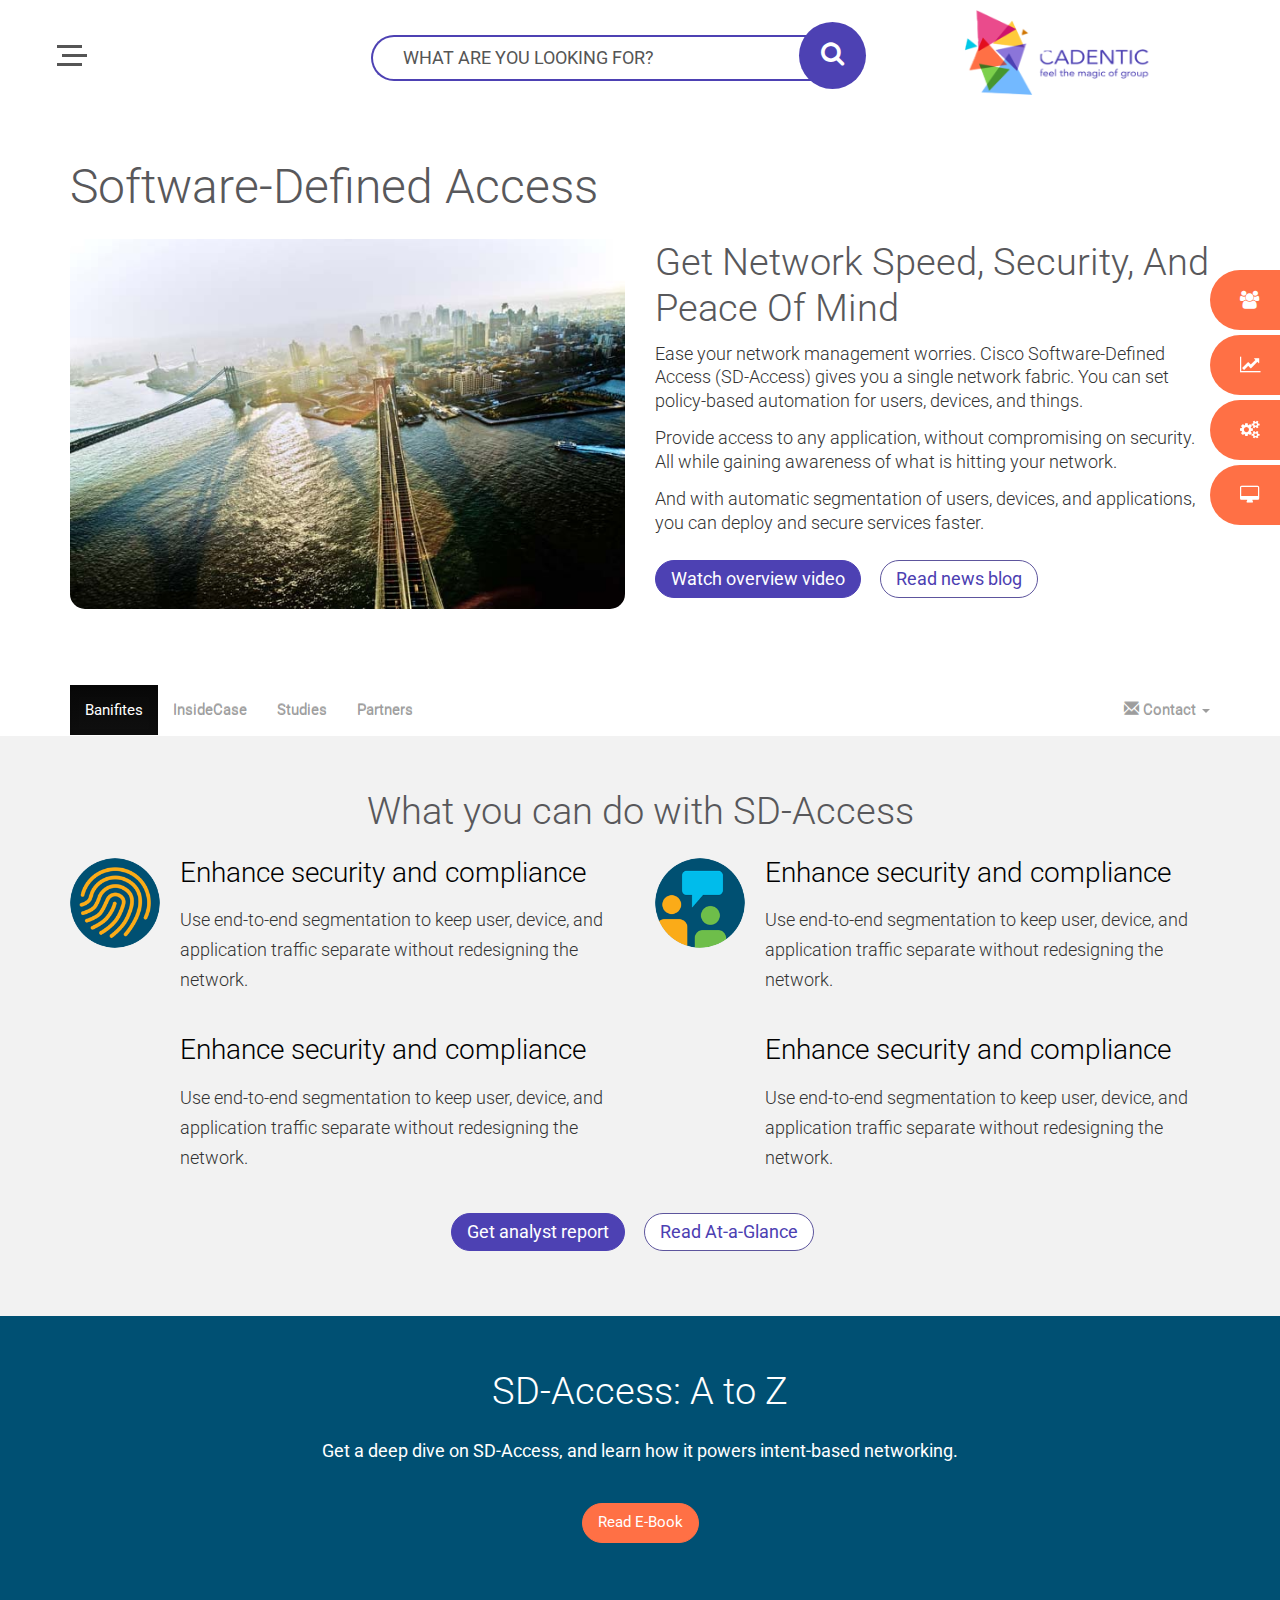
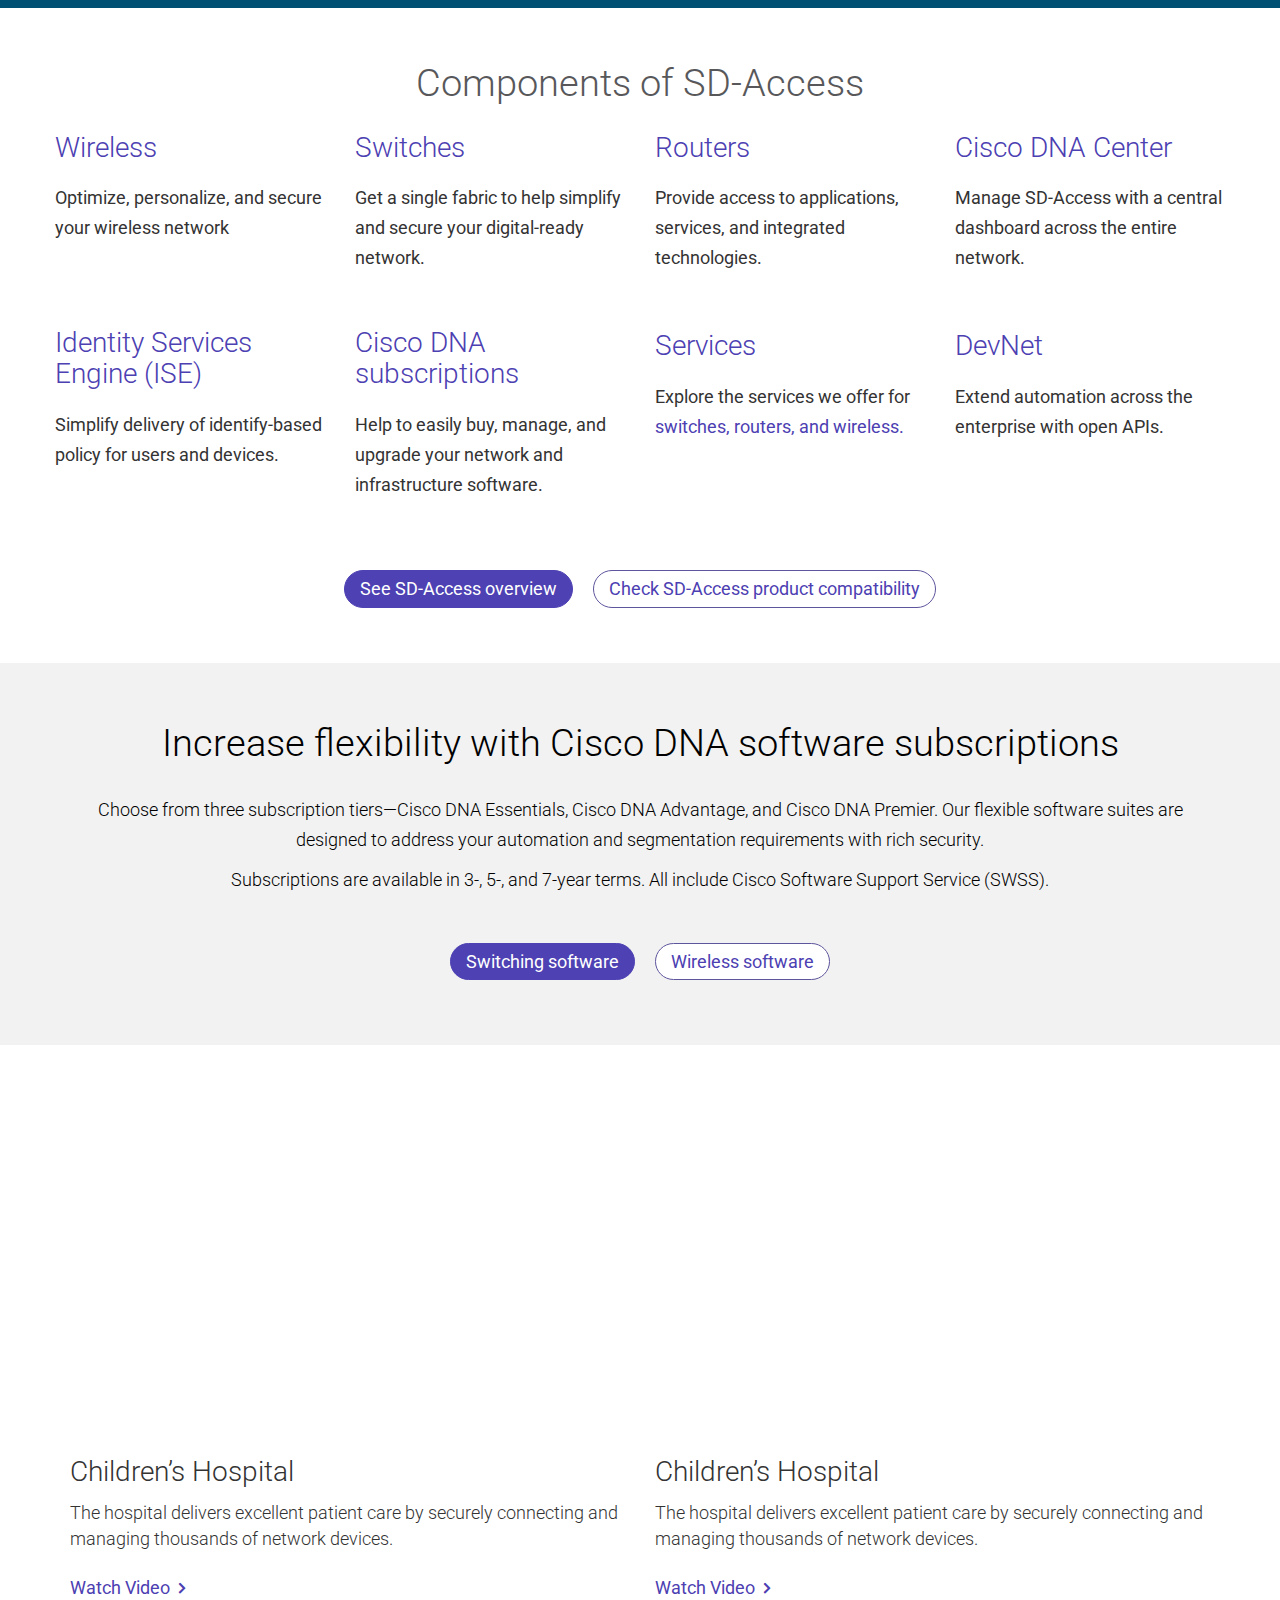
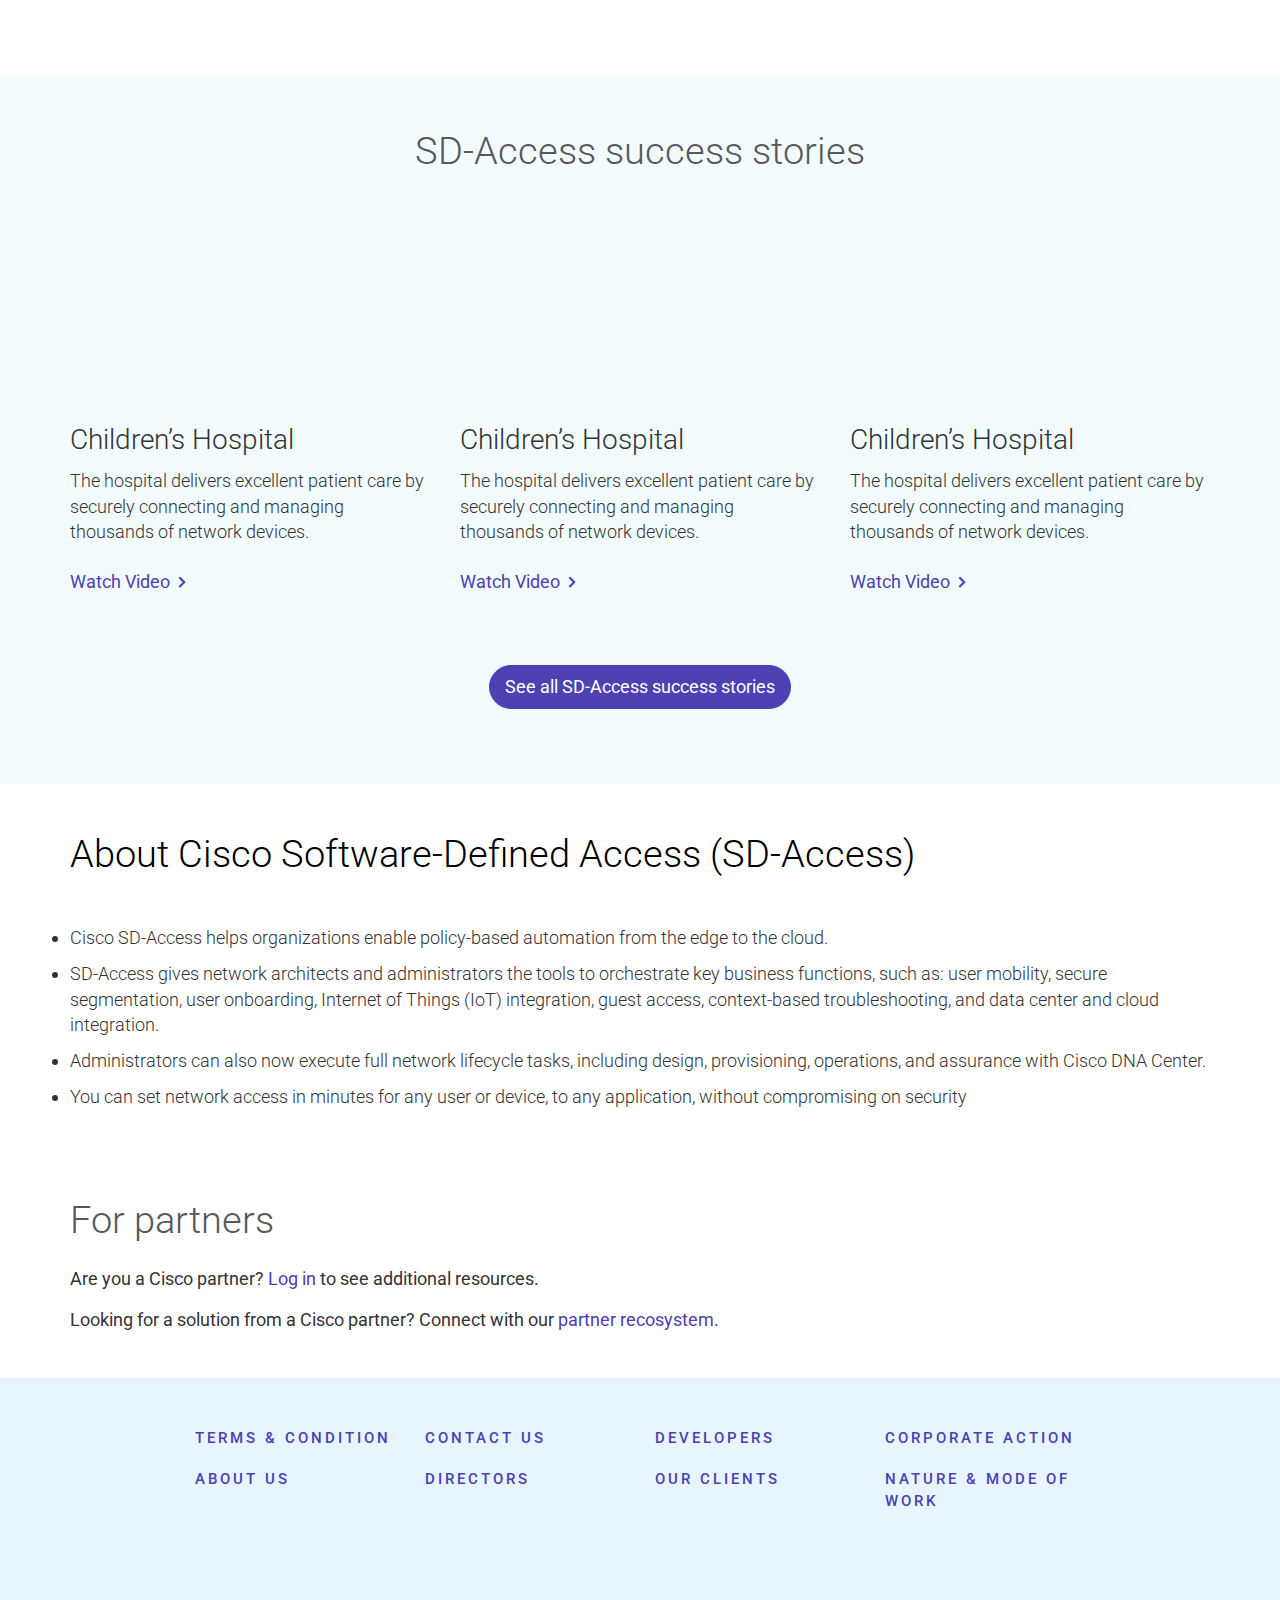
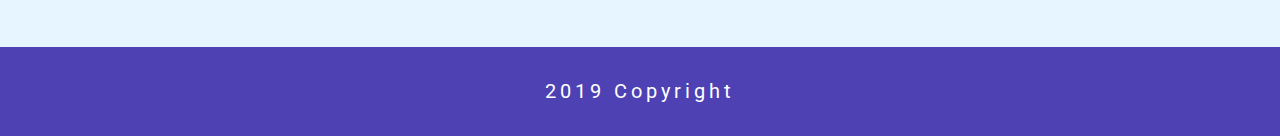
<file: index.html>
<!DOCTYPE HTML>
<html lang="en-US">

<head>

	<meta name="viewport" content="width=device-width, initial-scale=1, shrink-to-fit=no">
	<meta name="author" content="Yusufsohan">
	<meta name="description" content="">
	<meta name="keywords" content="">
	<meta charset="UTF-8">

	<title>Welcome to Cadentic</title>

	<link
		href="https://fonts.googleapis.com/css?family=Comfortaa:300,400,700|Josefin+Sans:100i,300,400,700|Raleway:100,200,300,400,500,600,700,800,900"
		rel="stylesheet">
	<link href="https://fonts.googleapis.com/css?family=Poppins:100,200,400,300,500,600,700" rel="stylesheet">
	<link href="https://fonts.googleapis.com/css?family=Roboto:300,400,500,600,700,900" rel="stylesheet">
	<link rel="stylesheet" type="text/css" href="css/animate.css" media="all" />
	<link rel="stylesheet" type="text/css" href="css/owl.theme.default.min.css" media="all" />
	<link rel="stylesheet" type="text/css" href="css/owl.carousel.min.css" media="all" />
	<link rel="stylesheet" type="text/css" href="css/bootstrap.min.css" media="all" />
	<link rel="stylesheet" type="text/css" href="css/bootstrap-theme.min.css" media="all" />
	<link href="css/jquery-multitabs.css" rel="stylesheet" type="text/css">
	<link rel="stylesheet" type="text/css" href="css/modal-video.min.css">
	<link rel="stylesheet" type="text/css" href="css/font-awesome.min.css" media="all" />
	<link rel="stylesheet" type="text/css" href="style.css" media="all" />
	<link rel="stylesheet" type="text/css" href="css/main.css" media="all" />
	<link rel="stylesheet" type="text/css" href="responsive.css" media="all" />

</head>

<body>

	<section id="topextsec">

		<div class="leftext col-lg-4 col-md-4 col-sm-4">
			<div class="imgext1">
				<img src="images/img1.png" alt="" />
			</div>
			<div class="imgextt2">
				<img src="images/img2.png" alt="" />
			</div>

		</div>

		<div class="rightext col-lg-7 col-md-7 col-sm-7">
			<h2>Would you like to change the default language?</h2>
			<a href="">Select Now</a>
			<a href="">No Thanks</a>

		</div>
		<div class="rightico col-lg-1 col-md-1 col-sm-1">
			<i class="clo fa fa-close"></i>
		</div>

		<hr />

		<nav class="extnav">

			<ul>
				<li><a href="#topsolu">Top Solution</a></li>
				<li class="bdr"><a href="">Partners Info</a></li>
				<li class="bdr"><a href="">Whats New</a></li>
				<li class="bdr"><a href="">Happy Clients</a></li>
				<li class="bdr"><a href="">Other Division</a></li>

			</ul>

		</nav>

	</section>

	<section id="vertmenu-sec">
		<div class="vert-menu col-lg-2 col-md-2 col-sm-2 col-xs-2">
			<div class="humberger">
				<div class=" barss">
					<div class="barss1">
						<hr />
					</div>
					<div class="barss2">
						<hr />
					</div>
					<div class="barss3">
						<hr />
					</div>

				</div>

				<div class="tab3">
					<div data-child="false" class="tab__header left-side">
						<div class="tab__header-1 tab__header--active">Dtabase Administration</div>
						<div class="tab__header-2">Cloude</div>
						<div class="tab__header-3">Migration</div>
						<div class="tab__header-5">Directors info</div>
						<div class="tab__header-5">Nature & Mode Of Work</div>
						<div class="tab__header-6">Hardwar and Networking Component</div>
						<div class="tab__header-7">Staffing</div>
						<div class="tab__header-8">Corporate Training on Oracle</div>
						<div class="tab__header-9">Corporate Training on Redhat</div>
					</div>

					<div class="tab__content">

						<div class="tab__content-1 tab__content--active">
							<div class="tab">
								<div data-child="true" class="tab__header middle-side">
									<div class="tab__header-1 tab__header--active">E-Business suit</div>
									<div class="tab__header-2">Single Sign in</div>
									<div class="tab__header-3">Golden Gate</div>
									<div class="tab__header-4">Open Source</div>
								</div>

								<div class="tab__content right-side">
									<div class="tab__content-1 tab__content--active">Sub Tab Content 1</div>
									<div class="tab__content-2">Sub Tab Content 2</div>
									<div class="tab__content-3">Sub Tab Content 3</div>
									<div class="tab__content-4">Sub Tab Content 4</div>
								</div>
							</div>
						</div>

						<div class="tab__content-2">
							<div class="tab">
								<div data-child="true" class="tab__header middle-side">
									<div class="tab__header-1 tab__header--active">Sub Tab 2 1</div>
									<div class="tab__header-2">Sub Tab 2 2</div>
									<div class="tab__header-3">Sub Tab 2 3</div>
									<div class="tab__header-4">Sub Tab 2 4</div>
								</div>

								<div class="tab__content right-side">
									<div class="tab__content-1 tab__content--active">Sub Tab Content 2 1</div>
									<div class="tab__content-2">Sub Tab Content 2 2</div>
									<div class="tab__content-3">Sub Tab Content 2 3</div>
									<div class="tab__content-4">Sub Tab Content 2 4</div>
								</div>
							</div>

						</div>

						<div class="tab__content-3">
							<div class="tab">
								<div data-child="true" class="tab__header middle-side">
									<div class="tab__header-1 tab__header--active">Sub Tab 3 1</div>
									<div class="tab__header-2">Sub Tab 3 2</div>
									<div class="tab__header-3">Sub Tab 3 3</div>
								</div>
								<div class="tab__content right-side">
									<div class="tab__content-1 tab__content--active">Sub Tab Content 3 1</div>
									<div class="tab__content-2">Sub Tab Content 3 2</div>
									<div class="tab__content-3">Sub Tab Content 3 3</div>
								</div>
							</div>
						</div>

						<div class="tab__content-4">
							<div class="tab">
								<div data-child="true" class="tab__header middle-side">
									<div class="tab__header-1 tab__header--active">Sub Tab 4 1</div>
									<div class="tab__header-2">Sub Tab 4 2</div>
									<div class="tab__header-3">Sub Tab 4 3</div>
								</div>
								<div class="tab__content right-side">
									<div class="tab__content-1 tab__content--active">Sub Tab Content 4 1</div>
									<div class="tab__content-2">Sub Tab Content 4 2</div>
									<div class="tab__content-3">Sub Tab Content 4 3</div>
								</div>
							</div>
						</div>

					</div>

				</div>

			</div>

		</div>

		<div class="vert-search col-lg-7 col-md-7 col-sm-7 col-xs-7">

			<div class="search-animated">
				<form action="">
					<input type="text" class="input" placeholder="What are you looking for?">
					<div class="sub-ico">
						<input type="submit" value="" class="close-btn">
						<i class="fa fa-search"></i>

					</div>
				</form>
			</div>

		</div>
		<div class="vert-logo col-lg-3 col-md-3 col-sm-3 col-xs-3">
			<div class="logo-div">
				<a href=""><img src="images/logo.png" alt="" /></a>
			</div>
		</div>

	</section>

	<!-- sidebar -->
	<div class="sidebar-menu">
		<ul>
			<li><a href="#"><i class="fa fa-users"></i> Service</a></li>
			<li><a href="#"><i class="fa fa-line-chart" aria-hidden="true"></i> ROI Calculator</a></li>
			<li><a href="#"><i class="fa fa-cogs" aria-hidden="true"></i> Upgrade Guide</a></li>
			<li><a href="#"><i class="fa fa-desktop"></i> Software Demo</a></li>
		</ul>
	</div>

	<!-- hero area -->
	<section class="soft-define-area home" id="home">
		<div class="container">
			<div class="row">
				<div class="col-lg-12">
					<div class="section-title">
						<h2>Software-Defined Access</h2>
					</div>
				</div>
			</div>
			<div class="row">
				<div class="col-md-6">
					<div class="soft-define-img wow fadeIn">
						<img src="images/soft-define/soft-dif-1.jpg" alt="Softwar Define Access">
					</div>
				</div>
				<div class="col-md-6">
					<div class="soft-define-content">
						<h3>Get network speed, security, and peace of mind</h3>
						<p>Ease your network management worries. Cisco Software-Defined Access (SD-Access) gives you a
							single network fabric. You can set policy-based automation for
							users, devices, and things.</p>
						<p>Provide access to any application, without compromising on security. All while gaining
							awareness of what is hitting your network.</p>
						<p>And with automatic segmentation of users, devices, and applications, you can deploy and
							secure services faster.</p>
					</div>
					<div class="soft-define-btn">
						<a class="default-btn videoplay" data-video-url="images/video.mp4">Watch overview video</a>
						<a href="#" class="second-btn">Read news blog</a>
					</div>
				</div>
			</div>
		</div>
	</section>

	<!-- nav -->
	<nav class="navbar navbar-inverse" id="navbar" style="background:#fff;  border-color:#fff;">
		<div class="container">
			<ul class="nav main-nav navbar-nav">
				<li class="active"><a href="#pg1">Banifites</a></li>
				<li><a href="#pg2">InsideCase</a></li>
				<li><a href="#pg3">Studies</a></li>
				<li><a href="#pg4">Partners</a></li>
			</ul>
			<ul class="nav navbar-nav navbar-right">
				<li class="dropdown">
					<a class="dropdown-toggle" data-toggle="dropdown" href="#"><span
							class="glyphicon glyphicon-envelope"></span> Contact
						<span class="caret"></span></a>
					<ul class="dropdown-menu">
						<li><a href="#">Call Now</a></li>
						<li><a href="#">Page 1-2</a></li>
						<li><a href="#">Page 1-3</a></li>
					</ul>
				</li>
			</ul>
		</div>
	</nav>

	<!-- pg1 -->
	<div class="hg " id="pg1">
		<div class="container">
			<!-- section title -->
			<div class="sd-access section-title">
				<h2>What you can do with SD-Access</h2>
			</div>
			<div class="row">
				<!-- single sd-access start-->
				<div class="col-sm-6">
					<div class="single-sd-access">
						<div class="sd-access-img wow fadeIn">
							<img src="images/sd-access/sd-access-1.png" alt="sd-access">
						</div>
						<div class="sd-access-content">
							<h2>Enhance security and compliance</h2>
							<p>
								Use end-to-end segmentation to keep user, device, and application traffic separate
								without redesigning
								the network.
							</p>
						</div>
					</div>
				</div>
				<!-- single sd-access end -->
				<!-- single sd-access start-->
				<div class="col-sm-6">
					<div class="single-sd-access">
						<div class="sd-access-img wow fadeIn">
							<img src="images/sd-access/sd-access-2.png" alt="sd-access">
						</div>
						<div class="sd-access-content">
							<h2>Enhance security and compliance</h2>
							<p>
								Use end-to-end segmentation to keep user, device, and application traffic separate
								without redesigning
								the network.
							</p>
						</div>
					</div>
				</div>
				<!-- single sd-access end -->
				<!-- single sd-access start-->
				<div class="col-sm-6">
					<div class="single-sd-access">
						<div class="sd-access-img wow fadeIn">
							<img src="images/sd-access/sd-access-3.png" alt="sd-access">
						</div>
						<div class="sd-access-content">
							<h2>Enhance security and compliance</h2>
							<p>
								Use end-to-end segmentation to keep user, device, and application traffic separate
								without redesigning
								the network.
							</p>
						</div>
					</div>
				</div>
				<!-- single sd-access end -->
				<!-- single sd-access start-->
				<div class="col-sm-6">
					<div class="single-sd-access">
						<div class="sd-access-img wow fadeIn">
							<img src="images/sd-access/sd-access-4.png" alt="sd-access">
						</div>
						<div class="sd-access-content">
							<h2>Enhance security and compliance</h2>
							<p>
								Use end-to-end segmentation to keep user, device, and application traffic separate
								without redesigning
								the network.
							</p>
						</div>
					</div>
				</div>
				<!-- single sd-access end -->
			</div>
			<div class="row">
				<div class="pg1-btn text-center">
					<a href="#" class="default-btn">Get analyst report</a>
					<a href="#" class="second-btn">Read At-a-Glance</a>
				</div>
			</div>
		</div>

	</div>

	<!-- call to action area -->
	<section class="cta-area">
		<div class="container">
			<div class="row">
				<div class="col-lg-12">
					<div class="section-title text-white">
						<h2>SD-Access: A to Z</h2>
					</div>
					<div class="cta-content text-center">
						<p>Get a deep dive on SD-Access, and learn how it powers intent-based networking.</p>
						<a href="#" class="read-btn">Read E-Book</a>
					</div>
				</div>
			</div>
		</div>
	</section>

	<!-- csd-access-area -->
	<div class="csd-access-area " id="pg2">

		<div class="container">
			<div class="row">
				<!-- seciton title -->
				<div class="section-title">
					<h2>Components of SD-Access</h2>
				</div>
				<div class="row">
					<!-- csd-access-content -->
					<div class="col-lg-3 col-sm-6">
						<div class="csd-access-content">
							<h2><a href="#">Wireless</a></h2>
							<p>Optimize, personalize, and secure your wireless network</p>
						</div>
					</div>
					<!-- csd-access-content end-->
					<!-- csd-access-content -->
					<div class="col-lg-3 col-sm-6">
						<div class="csd-access-content">
							<h2><a href="#">Switches</a></h2>
							<p>Get a single fabric to help simplify and secure your digital-ready network.</p>
						</div>
					</div>
					<!-- csd-access-content end-->
					<!-- csd-access-content -->
					<div class="col-lg-3 col-sm-6">
						<div class="csd-access-content">
							<h2><a href="#">Routers</a></h2>
							<p>Provide access to applications, services, and integrated technologies.</p>
						</div>
					</div>
					<!-- csd-access-content end-->
					<!-- csd-access-content -->
					<div class="col-lg-3 col-sm-6">
						<div class="csd-access-content">
							<h2><a href="#">Cisco DNA Center</a></h2>
							<p>Manage SD-Access with a central dashboard across the entire network.</p>
						</div>
					</div>
					<!-- csd-access-content end-->
					<!-- csd-access-content -->
					<div class="col-lg-3 col-sm-6">
						<div class="csd-access-content">
							<h2><a href="#">Identity Services Engine (ISE)</a></h2>
							<p>Simplify delivery of identify-based policy for users and devices​.</p>
						</div>
					</div>
					<!-- csd-access-content end-->
					<!-- csd-access-content -->
					<div class="col-lg-3 col-sm-6">
						<div class="csd-access-content">
							<h2><a href="#">Cisco DNA subscriptions</a></h2>
							<p>Help to easily buy, manage, and upgrade your network and infrastructure software.</p>
						</div>
					</div>
					<!-- csd-access-content end-->
					<!-- csd-access-content -->
					<div class="col-lg-3 col-sm-6">
						<div class="csd-access-content">
							<h2><a href="#">Services</a></h2>
							<p>Explore the services we offer for <a href="#">switches, routers, and wireless.</a></p>
						</div>
					</div>
					<!-- csd-access-content end-->
					<!-- csd-access-content -->
					<div class="col-lg-3 col-sm-6">
						<div class="csd-access-content">
							<h2><a href="#">DevNet</a></h2>
							<p>Extend automation across the enterprise with open APIs​.</p>
						</div>
					</div>
					<!-- csd-access-content end-->
				</div>
				<!-- csd-access-btn-area -->
				<div class="csd-access-btn">
					<ul>
						<li><a href="#" class="default-btn">See SD-Access overview</a></li>
						<li><a href="#" class="second-btn">Check SD-Access product compatibility</a></li>
					</ul>
				</div>
			</div>
		</div> <!-- container -->

		<!-- csd-flexibility -->
		<div class="csd-flexibility">
			<div class="container">
				<div class="csd-flexibility-title">
					<h2>Increase flexibility with Cisco DNA software subscriptions</h2>
				</div>
				<div class="csd-flexibility-content">
					<p>Choose from three subscription tiers—Cisco DNA Essentials, Cisco DNA Advantage, and Cisco DNA
						Premier. Our
						flexible software suites are designed to address your automation and segmentation requirements
						with rich
						security.</p>
					<p>Subscriptions are available in 3-, 5-, and 7-year terms. All include Cisco Software Support
						Service (SWSS).
					</p>
				</div>
				<!-- csd-access-btn-area -->
				<div class="csd-flexibility-btn">
					<ul>
						<li><a href="#" class="default-btn">Switching software</a></li>
						<li><a href="#" class="second-btn">Wireless software</a></li>
					</ul>
				</div>
			</div>
		</div>
	</div>

	<!-- getstart area -->
	<section class="get-start-area">
		<div class="container">
			<div class="row">
				<div class="col-sm-6">
					<div class="single-start">
						<div class="start-img wow fadeIn">
							<img src="images/get-start/start-img-1.jpg" alt="">
						</div>
						<div class="success-content">
							<h3>Children’s Hospital</h3>
							<p>The hospital delivers excellent patient care by securely connecting and managing
								thousands of network devices.</p>
							<a href="#" class="success-link">Watch Video <i class="fa fa-angle-right"></i></a>
						</div>
					</div>
				</div>
				<div class="col-sm-6">
					<div class="single-start">
						<div class="start-img wow fadeIn">
							<img src="images/get-start/start-img-2.jpg" alt="">
						</div>
						<div class="success-content">
							<h3>Children’s Hospital</h3>
							<p>The hospital delivers excellent patient care by securely connecting and managing
								thousands of network devices.</p>
							<a href="#" class="success-link">Watch Video <i class="fa fa-angle-right"></i></a>
						</div>
					</div>
				</div>
			</div>
		</div>
	</section>

	<!-- success area -->
	<section class="success-area" id="pg3">
		<div class="container">
			<div class="section-title">
				<h2>SD-Access success stories</h2>
			</div>
			<div class="row">
				<div class="col-sm-4">
					<div class="single-success">
						<div class="success-img wow fadeIn">
							<img src="images/success/success-img-1.jpg" alt="">
						</div>
						<div class="success-content">
							<h3>Children’s Hospital</h3>
							<p>The hospital delivers excellent patient care by securely connecting and managing
								thousands of network devices.</p>
							<a href="#" class="success-link">Watch Video <i class="fa fa-angle-right"></i></a>
						</div>
					</div>
				</div>
				<div class="col-sm-4">
					<div class="single-success">
						<div class="success-img wow fadeIn">
							<img src="images/success/success-img-2.jpg" alt="">
						</div>
						<div class="success-content">
							<h3>Children’s Hospital</h3>
							<p>The hospital delivers excellent patient care by securely connecting and managing
								thousands of network devices.</p>
							<a href="#" class="success-link">Watch Video <i class="fa fa-angle-right"></i></a>
						</div>
					</div>
				</div>
				<div class="col-sm-4">
					<div class="single-success">
						<div class="success-img wow fadeIn">
							<img src="images/success/success-img-3.jpg" alt="">
						</div>
						<div class="success-content">
							<h3>Children’s Hospital</h3>
							<p>The hospital delivers excellent patient care by securely connecting and managing
								thousands of network devices.</p>
							<a href="#" class="success-link">Watch Video <i class="fa fa-angle-right"></i></a>
						</div>
					</div>
				</div>
			</div>
			<div class="row">
				<div class="col-md-12 text-center">
					<div class="see-all-btn">
						<a href="#">See all SD-Access success stories</a>
					</div>
				</div>
			</div>
		</div>
	</section>

	<!-- cadentic about -->
	<div class="cadentic-about-area">
		<div class="container">
			<!-- about title -->
			<div class="cadentic-about-title">
				<h2>About Cisco Software-Defined Access​ (SD-Access)</h2>
			</div>
			<!-- cadentic about content -->
			<div class="cadentic-about-content">
				<ul>
					<li>Cisco SD-Access helps organizations enable policy-based automation from the edge to the cloud.
					</li>
					<li>SD-Access gives network architects and administrators the tools to orchestrate key business
						functions,
						such as: user mobility, secure segmentation, user onboarding, Internet of Things (IoT)
						integration, guest
						access, context-based troubleshooting, and data center and cloud integration.</li>
					<li>Administrators can also now execute full network lifecycle tasks, including design,
						provisioning,
						operations, and assurance with Cisco DNA Center.</li>
					<li>You can set network access in minutes for any user or device, to any application, without
						compromising on
						security</li>
				</ul>
			</div>
		</div>
	</div>

	<div class="partnar-area" id="pg4">
		<div class="container">
			<div class="row">
				<div class="col-md-12">
					<div class="section-title">
						<h2 class="text-left">For partners</h2>
					</div>
					<div class="partnar-content">
						<p>Are you a Cisco partner? <a href="#">Log in</a> to see additional resources.</p>
						<p>Looking for a solution from a Cisco partner? Connect with our <a href="#">partner recosystem.</a></p>
					</div>
				</div>
			</div>
		</div>
	</div>


	<!-- footer -->
	<footer class="secfooter" style="background:#E6F5FF;">
		<div class="secpage">
			<div class="col-lg-3 col-md-3 col-sm-6 col-xs-12">
				<a href="">TERMS & CONDITION</a>
				<a href="">ABOUT US</a>

			</div>
			<div class="col-lg-3 col-md-3 col-sm-6 col-xs-12">
				<a href="">CONTACT US</a>
				<a href="">DIRECTORS</a>
			</div>
			<div class="col-lg-3 col-md-3 col-sm-6 col-xs-12">
				<a href="">DEVELOPERS</a>
				<a href="">OUR CLIENTS</a>
			</div>
			<div class="col-lg-3 col-md-3 col-sm-6 col-xs-12">
				<a href="">CORPORATE ACTION</a>
				<a href="">NATURE & MODE OF WORK</a>
			</div>
		</div>
		<div class="divide40"></div>
		<div class="socialico">

			<a class="wow rollIn" data-wow-duration="2.5s" data-wow-delay=".2s" href="" style="background:#26a6d1;"><i
					class="fa fa-twitter"></i></a>
			<a class="wow rollIn" data-wow-duration="2s" data-wow-delay=".2s" href="" style="background:#3b5998;"><i
					class="fa fa-facebook"></i></a>
			<a class="wow rollIn" data-wow-duration="1.5s" data-wow-delay=".2s" href="" style="background:#007ab9;"><i
					class="fa fa-linkedin"></i></a>
			<a class="wow rollIn" href="" style="background:#b81a7e;"><i class="fa fa-instagram"></i></a>

		</div>
	</footer>

	<!-- copyright -->
	<div class="copyright">
		<p>2019 Copyright</p>
	</div>

	<script type="text/javascript" src="js/jquery-1.11.3.min.js"></script>
	<script type="text/javascript" src="js/jquery-multitabs.js"></script>
	<script type="text/javascript" src="js/bootstrap.min.js"></script>
	<script type="text/javascript" src="js/wow.min.js"></script>
	<script type="text/javascript" src="js/owl.carousel.min.js"></script>
	<script src="js/modal-video.min.js"></script>
	<script>
		$('.tab3').multitabs();
	</script>

	<script type="text/javascript">
		(function ($) {
			$(document).ready(function () {

				$('.banner_slide').owlCarousel({

					items: 1,
					loop: true,
					dots: false,
					autoplay: true,
					autoplayHoverPause: true,
					autoplaySpeed: 1000,

				});

				$('.nxttsss').click(function () {
					$('.banner_slide').trigger('next.owl.carousel');
				});

				$('.prvtsss').click(function () {
					$('.banner_slide').trigger('prev.owl.carousel');
				});

				$('.input').click(function () {

					$('.input').css({
						'width': '100%'
					});

				});

				$('.right-side').append('<i class="fas fa-times clrightside"></i>');

				$('.clrightside').click(function () {

					$('.right-side').css({
						'z-index': '-1'
					});
				});

				$('.middle-side div').click(function () {

					$('.tab__content').css({
						'z-index': '500'
					});
				});

				$('.clo').click(function () {

					$('#topextsec').hide(100);

				});

				$('.sutter').click(function () {
					$('.hid').slideToggle(500);
					$('.sutter i').toggleClass('aniup');

				});

				$('.barss').click(function () {
					$(this).toggleClass("animate_bars");
					$('.left-side').slideToggle(500);

				});

				$('.barss').on('click', function () {

					if ($(this).attr('data-click-state') == 1) {
						$(this).attr('data-click-state', 0)

						$('.middle-side').hide(300);
						$('.right-side').hide(300);

					} else {
						$(this).attr('data-click-state', 1)

						$('.middle-side').show(300);
						$('.right-side').show(300);

					}

				});

				window.onscroll = function () {
					myFunction()
				};

				var navbar = document.getElementById("navbar");
				var sticky = navbar.offsetTop;

				function myFunction() {
					if (window.pageYOffset >= sticky) {
						navbar.classList.add("sticky")
					} else {
						navbar.classList.remove("sticky");
					}
				}


				//Initiat WOW JS
				new WOW().init();

				new ModalVideo('.videoplay');

				var pg1 = $('#pg1').offset().top;
				var pg2 = $('#pg2').offset().top;
				var pg3 = $('#pg3').offset().top;

				$(window).scroll(function () {
					var navbar = document.getElementById('navbar');
					var sticky = navbar.offsetTop;



					if ($(window).scrollTop() > sticky) {
						$(".navbar").addClass("sticky")
					} else {
						$(".navbar").removeClass("sticky")
					}


				});

				$('.main-nav li').on('click', function (event) {
					$(this).siblings('.active').removeClass('active');
					$(this).addClass('active');
				});

			});
		})(jQuery)
	</script>

</body>

</html>
</file>
<file: style.css>
body {
	font-family: "Poppins", sans-serif;
	font-family: 'Comfortaa', cursive;
	font-family: 'Josefin Sans', sans-serif;
	font-family: 'Raleway', sans-serif;
	font-family: "Roboto", sans-serif;
	font-size: 15px;

	margin: 0px;
	padding: 0px;
}

ul {
	list-style: none;
	padding: 0;
	margin: 0;
}

h2 {
	font-family: "Roboto", sans-serif;
	font-weight: 300;
	padding: 0;
	margin: 0;
	color: #fff;
}

.divide20 {
	width: 100%;
	height: 20px;
}

.divide30 {
	width: 100%;
	height: 30px;
}

.divide40 {
	width: 100%;
	height: 40px;
}

.divide50 {
	width: 100%;
	height: 50px;
}

hr {
	padding: 5px 0px;
	border-top: 1px solid #d8d8d8;
	border-bottom: none;
	width: 100%;
}


a,
a:focus,
a:hover {
	text-decoration: none;
	outline: 0;


}





#topextsec:after {
	content: '';
	clear: both;
	display: block;

}


#topextsec {
	padding: 20px 120px 20px 120px;
	background: #6139a0;
	display: none;




}

#topextsec hr {
	color: #cdc1e1;
}


.leftext {
	padding: 0px 80px 25px 0px;
	overflow: hidden;

}


.rightext {
	padding: 0px 0px 25px 0px;

}

.rightext h2 {
	font-family: "Roboto", sans-serif;
	font-weight: 300;
	letter-spacing: 4px;
	margin-bottom: 15px;
	font-size: 27px;

}

.rightext a {
	font-family: "Roboto", sans-serif;
	font-weight: 300;
	float: left;
	padding: 5px 30px;
	border-radius: 18px;
	border: 2px solid #fff;
	color: #fff;
	font-size: 18px;
	margin-right: 20px;


}

.rightext a:hover {

	background: #fff;
	color: #6139a0;
	-webkit-transition: all 0.3s ease-in-out;
	transition: all 0.3s ease-in-out;
}


.imgext1 {
	padding: 8px 8px;
	width: 52%;
	float: left;
	height: 80px;
	margin-right: 10px;
	overflow: hidden;

}

.imgext1 img {
	width: 100%;
	height: 100%;
}

.imgextt2 {
	padding: 8px 8px;

	height: 80px;
	overflow: hidden;

}

.imgextt2 img {
	width: 100%;
	height: 100%;
}


.extnav {
	text-align: center;
}

.bdr {
	border-left: 1px solid #eee;

}

.extnav ul li {
	display: inline-block;
	position: relative;


}

.extnav ul li i {
	font-size: 18px;
}


.extnav ul li>a {
	display: block;
	font-size: 18px;
	padding: 10px 20px;
	color: #fff;
	text-transform: uppercase;
	letter-spacing: 2px;
	cursor: pointer;
	-webkit-transition: all 0.3s ease-in-out;
	transition: all 0.3s ease-in-out;

}

.extnav ul li:hover>a {
	color: red;


}

/* dropdown */

.extnav ul li ul {
	position: absolute;
	top: 100%;
	left: 30px;
	background: #abd5ff;
	visibility: hidden;
	z-index: 200;
	opacity: 0;
	padding: 10px 10px 20px 30px;
	-webkit-transition-delay: .25s;
	        transition-delay: .25s;
	border-radius: 4px;
}

.extnav ul li ul li {
	display: block;
	margin: 0;
	padding: 0;
}

.extnav ul ul a {
	padding: 5px 0px;
	margin: auto;
	display: block;
	color: #6139a0;
	-webkit-transition: 0.2s;
	transition: 0.2s;

}

.extnav ul ul a:hover {
	color: red;
	background: #abd5ff;

}


.extnav ul li:hover ul {
	visibility: visible;
	opacity: 1;
	-webkit-animation-duration: 0.4s;
	        animation-duration: 0.4s;
	-webkit-animation-name: slidein;
	        animation-name: slidein;
	-webkit-transition: .2s all ease;
	transition: .2s all ease;
	-webkit-transition-delay: 0s;
	        transition-delay: 0s;



}


@-webkit-keyframes slidein {
	from {
		margin-top: 60%;
	}

	to {
		margin-top: 0%;

	}
}


@keyframes slidein {
	from {
		margin-top: 60%;
	}

	to {
		margin-top: 0%;

	}
}




.rightico {
	display: block;
	text-align: right;
	font-size: 20px;
	color: #fff;
	cursor: pointer;
}




/* _____vertmenu-sec______________________________________________________ */

#vertmenu-sec:after {
	content: '';
	clear: both;
	display: block;
}

#vertmenu-sec {
	width: 100%;
	padding: 0px 50px;

}

.vert-menu {
	padding: 33px 0px;


}


.humberger {
	width: 80%;
	position: relative;


}



.barss {
	width: 40px;
	height: 40px;
	cursor: pointer;
	margin-right: 10px;
	position: relative;
	z-index: 1;
	-webkit-transition: 0.5s;
	transition: 0.5s;
	overflow: hidden;
}

.barss hr {
	width: 25px;
	border-top: 0px;
	border-right: 0px;
	border-left: 0px;
	border-bottom: 3px solid #555;
	margin-top: 0px;
	margin-bottom: 0px;


}

.barss3 hr {
	position: absolute;
	bottom: 7px;
	left: 7px;
	-webkit-transition: 0.5s;
	transition: 0.5s;
}

.barss2 hr {
	position: absolute;
	top: 11px;
	left: 12px;
	-webkit-transition: all 0.5s ease-in-out;
	transition: all 0.5s ease-in-out;




}

.barss1 hr {
	position: absolute;
	top: 2px;
	left: 7px;
	-webkit-transition: 0.5s;
	transition: 0.5s;

}


.animate_bars .barss2 hr {
	border-bottom: 0px;
	left: -40px;
	-webkit-transition: all 0s ease-in-out;
	transition: all 0s ease-in-out;

}

.animate_bars .barss1 hr {
	-webkit-transform: rotate(42deg);
	        transform: rotate(42deg);
	-webkit-transition: 0.5s;
	transition: 0.5s;
	top: 13px;
}

.animate_bars .barss3 hr {
	-webkit-transform: rotate(-42deg);
	        transform: rotate(-42deg);
	-webkit-transition: 0.5s;
	transition: 0.5s;
	bottom: 14px;
	left: 0px;

}




.left-side {
	width: 130%;
	float: left;
	padding: 20px 0px 0px 20px;
	height: 612px;
	background: #4d41b3;
	position: absolute;
	top: 73px;
	left: -50px;
	display: none;
	z-index: 100;

}

.horizontal-sub {
	display: none;

}

.horizontal-sub2 {
	display: none;
}

.horizon-nav {
	background: indigo;
	text-align: center;
	padding: 15px 0px;
}


.horizon-nav li a:hover {
	cursor: pointer;
}

.bgli {
	background: #000000;
	border: 1px solid #fff;
}





.horizon-nav ul li {
	display: inline-block;

}

.horizon-nav ul li a {
	color: #fff;
	font-size: 22px;
	padding: 10px 30px;
	margin-right: 40px;
	cursor: pointer;
}

.horizontal-menu {
	width: 100%;
	overflow: hidden;

}

.left-side-horizon {
	float: left;
	width: 20%;
	padding: 20px 0px 0px 76px;
	height: 560px;
	background: #4d41b3;
	z-index: 100;
	overflow: hidden;

}



.middle-side-horizon {
	float: left;
	width: 25%;
	height: 560px;
	background: #abd5ff;
	padding: 20px 0px 0px 20px;
	z-index: 50;
	overflow: hidden;

}

.right-side-horizon {
	width: 75%;
	height: 560px;
	overflow: hidden;
	background: #4d41b3;
	z-index: 40;
	padding: 10px 80px;
}

.right-side-horizon img {
	border-radius: 10px;
	border: 2px solid #fff;
	width: 100%;
	height: 285px;
	margin: auto;
	display: block;
}

.right-side-horizon p {
	color: #fff;
	margin-bottom: 30px;
	margin-top: 30px;
	font-size: 16px;
}

.right-side-horizon a {
	color: #fff;
	font-size: 20px;
	padding: 5px 30px;
	border: 1px solid #fff;
	border-radius: 10px;
	text-align: center;
	float: right;
	display: block;
	-webkit-transition: 0.3s all ease-in-out;
	transition: 0.3s all ease-in-out;

}

.right-side-horizon a:hover {
	background: #fff;
	color: #555;
}




.left-side:after {
	content: '';
	width: 0px;
	height: 0px;
	border-left: 12px solid transparent;
	border-right: 12px solid transparent;
	border-bottom: 14px solid #4d41b3;
	position: absolute;
	bottom: 100%;
	left: 50px;
}




.tab__header-1 {
	display: block !important;

}

.middle-side {
	float: left;
	width: 130%;
	height: 612px;
	background: #abd5ff;
	padding: 20px 0px 0px 20px;
	position: absolute;
	top: 73px;
	left: 104%;
	display: none;
	z-index: 50;

}



.right-side {
	width: 541%;
	height: 612px;
	position: absolute;
	top: 73px;
	left: 234%;
	background: #fff;
	display: none;
	z-index: 40;
	padding: 40px 40px;
}

.right-side ul {
	margin-bottom: 37px;
}

.rs-right-box {
	padding: 16px 20px 30px 26px;
	border: 1px solid #555;
	border-radius: 5px;
}

.rs-left {
	width: 48%;

	float: left;
	overflow: hidden;
}

.rs-right {
	width: 48%;
	overflow: hidden;
}

.rs-right h1 {
	color: #555;
	font-size: 20px;
}

.rs-right li a {
	font-size: 17px;
	padding: 5px 5px;
	display: block;
}

.rs-left li a {
	font-size: 17px;
	padding: 5px 5px;
	display: block;
}

.right-side li a:hover {
	background: #eee;
}

.rs-left h1 {
	color: #555;
	font-size: 20px;
}


.clrightside {
	position: absolute;
	top: 20px;
	right: 20px;
	display: none;
}














.input {
	width: 90%;
	float: right;
	border-top: 2px solid #4d41b3;
	border-left: 2px solid #4d41b3;
	border-bottom: 2px solid #4d41b3;
	border-right: 1px solid transparent;
	background: transparent;
	padding: 8px 30px;
	border-radius: 50px;
	outline: none;
	font-size: 18px;
	color: #555;
	-webkit-transition: .5s;
	transition: .5s;
}

::-webkit-input-placeholder {
	/* Chrome/Opera/Safari */
	color: #555;
	font-family: Roboto;
	text-transform: uppercase;
}

::-moz-placeholder {
	/* Firefox 19+ */
	color: #555;
}

:-ms-input-placeholder {
	/* IE 10+ */
	color: #555;
}

.close-btn {

	cursor: pointer;
	color: #fc913a;
	background: #4d41b3;
	border: 0px;
	width: 67px;
	height: 67px;
	border-radius: 50%;
	outline: none;
	text-transform: uppercase;
	font-weight: bold;
}


.sub-ico {
	position: absolute;
	top: 2px;
	right: 0px;


}

.sub-ico i {
	font-size: 25px;
	position: absolute;
	top: 47%;
	left: 50%;
	color: #fff;
	cursor: pointer;
	-webkit-transform: translate(-50%, -50%);
	        transform: translate(-50%, -50%);

}






.background {
	width: 100%;
}






.vert-search {
	padding: 20px 0px;

}


.vert-logo {
	padding: 10px 0px;

}

.logo-div {
	width: 80%;
	margin: auto
}

.logo-div img {
	width: 80%;
	height: 85px;
}

.search-animated {
	position: relative;
	width: 80%;
	padding: 15px 0px;
	margin: auto;
}

.heading h2 {
	text-transform: uppercase;
	letter-spacing: 5px;
	padding-bottom: 50px;
	display: block;
	text-align: center;
}

.topsolution {
	width: 100%;
	position: relative;
	padding: 40px 130px 20px 130px;
	background: #4d41b3;
	overflow: hidden;

}

.prv i {
	font-size: 40px;
	color: #fff;
	cursor: pointer;
	position: absolute;
	top: 50px;
	left: 50px;
}

.nxt i {
	font-size: 40px;
	color: #fff;
	cursor: pointer;
	position: absolute;
	top: 50px;
	right: 50px;
}

.imgslidets {
	border: 2px solid #fff;
	padding: 10px 10px;
	border-radius: 50%;
}

.pedsl {
	padding: 0px 60px;

}

.imgslidets img {
	width: 10px;
	cursor: pointer;
	-webkit-transition: 0.3s;
	transition: 0.3s;

}

.imgslidets:hover {
	background: #fff;
}

.imgslidets img:hover {

	-webkit-transform: scale(1.1);

	        transform: scale(1.1);
}

.sectionblog {
	width: 100%;
	position: relative;
	padding: 40px 80px 20px 80px;
	overflow: hidden;
	-webkit-box-shadow: -1px 2px 33px -2px rgba(0, 0, 0, 0.75);
	box-shadow: -1px 2px 33px -2px rgba(0, 0, 0, 0.75);
}


.blog-single {
	padding-top: 40px;
	padding-bottom: 10px;
	border-radius: 5px 5px 0px 0px;
	cursor: pointer;
	color: #555;
	border: 1px solid #8b75d9;
	-webkit-transition: all 0.3s ease-in-out;
	transition: all 0.3s ease-in-out;
	-webkit-box-shadow: -1px 2px 33px -2px rgba(0, 0, 0, 0.75);
	box-shadow: -1px 2px 33px -2px rgba(0, 0, 0, 0.75);

}


.blog-singlepb {
	border-radius: 5px 5px 0px 0px;
	cursor: pointer;
	color: #555;
	border: 1px solid #8b75d9;
	-webkit-transition: all 0.3s ease-in-out;
	transition: all 0.3s ease-in-out;
	-webkit-box-shadow: -1px 2px 33px -2px rgba(0, 0, 0, 0.75);
	box-shadow: -1px 2px 33px -2px rgba(0, 0, 0, 0.75);



}

.blog-singlepb img {
	width: 100%;
	display: block;
	overflow: hidden;

}

.slidedn {
	display: none;
	-webkit-animation-name: slidein;
	        animation-name: slidein;
	-webkit-animation-duration: 0.4s;
	        animation-duration: 0.4s;
	z-index: 10;
	-webkit-transition: .2s all ease;
	transition: .2s all ease;
	-webkit-transition-delay: 0s;
	        transition-delay: 0s;
}




@keyframes slidein {
	from {
		margin-top: -100px;
	}

	to {
		margin-top: 0px;

	}
}

.blog-singlepb:hover .slidedn {
	display: block;
}



.blog-single:hover {
	background: #8b75d9;
	color: #fff;
	-webkit-box-shadow: 3px 2px 34px 3px rgba(0, 0, 0, 0.75);
	box-shadow: 3px 2px 34px 3px rgba(0, 0, 0, 0.75);

}

.blog-single:hover img {
	-webkit-transform: scale(1.1);
	        transform: scale(1.1);
}

.blog-img {
	width: 100%;
	height: 250px;
	background: pink;
	z-index: 100;
	display: block;
	overflow: hidden;


}

.blog-img img {
	width: 100%;
	height: 100%;
	-webkit-transition: 0.5s;
	transition: 0.5s;
}


.blog-single p {
	text-align: center;
	padding: 30px;

}

.padbl {
	padding: 0px 40px 25px 40px;
}

.prvbl i {
	font-size: 60px;
	color: #333;
	cursor: pointer;
	position: absolute;
	top: 270px;
	left: 30px;
	-webkit-transition: 0.5s;
	transition: 0.5s;
}

.nxtbl i {
	font-size: 60px;
	color: #333;
	cursor: pointer;
	position: absolute;
	top: 270px;
	right: 30px;
	-webkit-transition: 0.5s;
	transition: 0.5s;
}




.secclients {
	width: 100%;
	position: relative;
	padding: 80px 80px 20px 80px;
	background: #e6f5ff;
	overflow: hidden;


}


.cl-single {
	height: 100px;
	background: tomato;
}

.padcl {
	padding: 10px 20px;
}


.prvcl i {
	font-size: 30px;
	color: #333;
	cursor: pointer;
	position: absolute;
	top: 200px;
	left: 60px;
	-webkit-transition: 0.5s;
	transition: 0.5s;
}

.nxtcl i {
	font-size: 30px;
	color: #333;
	cursor: pointer;
	position: absolute;
	top: 200px;
	right: 60px;
	-webkit-transition: 0.5s;
	transition: 0.5s;
}


.secfooter {
	overflow: hidden;
	background: #fff;
	padding: 50px 180px 20px 180px;
}

.secpage {
	overflow: hidden;
}

.secfooter a {
	margin-bottom: 20px;
	display: block;
	letter-spacing: 3px;
	color: #4c40b2;
	font-weight: 500;
}

.socialico {
	width: 100%;
	margin: auto;
	text-align: center;
}

.socialico a {
	display: inline-block;
	text-align: center;
	color: #fff;
	font-size: 18px;
	width: 35px;
	height: 35px;
	border-radius: 50%;
	padding: 5px 10px;
	margin-left: 20px;
}

.copyright {
	width: 100%;
	background: #4d41b3;
	padding: 30px 0px;
}

.copyright p {
	text-align: center;
	margin: 0px;
	font-size: 20px;
	color: #fff;
	letter-spacing: 4px;

}

.testimonialsec {
	position: relative;
	width: 100%;
	overflow: hidden;
	padding: 75px 100px;
	margin: auto;


}



.crpr {
	height: 340px;
	padding: 40px 30px 60px 30px;
	width: 46%;
	float: left;
	background: #008BE6;
	color: #fff;
}

.crpr a {
	text-decoration: underline;
	color: #fff;
}

.crpr p {
	margin: 0px 0px 20px 0px;

}

.crpr h3 {
	margin: 0px 0px 40px 0px;
	text-transform: uppercase;
	font-weight: 300;
}






.crprr {
	height: 340px;
	padding: 40px 30px 60px 30px;
	width: 46%;
	float: right;
	background: #008BE6;
	color: #fff;
}

.crprr a {
	text-decoration: underline;
	color: #fff;
}

.crprr p {
	margin: 0px 0px 20px 0px;

}

.crprr h3 {
	margin: 0px 0px 40px 0px;
	text-transform: uppercase;
	font-weight: 300;
}








.carousel-indicators {
	bottom: 0px;
}



.stick {
	width: 2px;
	height: 23px;
	margin-right: 8px;
	float: left;
	background: #fff;
}




.videointro {
	width: 100%;
	overflow: hidden;
	background: rgba(241, 231, 103, 1);
	background: -webkit-gradient(left top, right top, color-stop(0%, rgba(241, 231, 103, 1)), color-stop(100%, rgba(254, 182, 69, 1)));
	background: -webkit-gradient(linear, left top, right top, from(rgba(241, 231, 103, 1)), to(rgba(254, 182, 69, 1)));
	background: linear-gradient(to right, rgba(241, 231, 103, 1) 0%, rgba(254, 182, 69, 1) 100%);
	filter: progid:DXImageTransform.Microsoft.gradient(startColorstr='#f1e767', endColorstr='#feb645', GradientType=1);
	padding: 50px 50px;
}


.videointro p {
	color: #555;
	margin-bottom: 10px;
	font-size: 16px;
}

.videointro h2 {
	color: #555;
	font-size: 40px !important;
	margin-bottom: 10px;
}


.videointro span {
	color: #555;
	margin-bottom: 20px;
}


.videointro a {
	margin-top: 33px;
	display: inline-block;
	color: #003B4D;
	padding: 10px 20px;
	background: #fff;
}


.intro {
	padding: 50px;
}


.hid {
	display: none;
}

.divi-single {
	height: 100px;
	background: indigo;
	margin-left: 25px;
	margin-right: 25px;
}

.otdivision {

	width: 100%;
	padding: 30px 100px;
	overflow: hidden;
	position: relative;
}

.prvdv i {
	font-size: 30px;
	color: #333;
	cursor: pointer;
	position: absolute;
	top: 150px;
	left: 60px;
	-webkit-transition: 0.5s;
	transition: 0.5s;
}

.nxtdv i {
	font-size: 30px;
	color: #333;
	cursor: pointer;
	position: absolute;
	top: 150px;
	right: 60px;
	-webkit-transition: 0.5s;
	transition: 0.5s;
}

.aniup {
	-webkit-transform: rotate(90deg);
	        transform: rotate(90deg);

}

.sutter {
	cursor: pointer;
	-webkit-transition: 0.5s all ease-in-out;
	transition: 0.5s all ease-in-out;
}




#topsolusec {
	width: 100%;
	overflow: hidden;
	padding: 20px 120px 20px 120px;
	position: relative;
	background: #4d41b3;
}

.imgcrts {
	border: 2px solid #fff;
	border-radius: 50%;
	margin-left: 54px;
	width: 80px;
	height: 80px;
	margin-right: 54px;
	overflow: hidden;
	cursor: pointer;
	background-image: url(images/Implementationfff.png);
	background-size: 50px 50px;
	background-position: center;
	background-repeat: no-repeat;
	-webkit-transition: 0.2s;
	transition: 0.2s;
}



.imgcrts:hover {
	background: #fff;
	background-image: url(images/Implementation.png);
	background-size: 60px 60px;
	background-repeat: no-repeat;
	background-position: center;

}


.imgcrts1 {
	border: 2px solid #fff;
	border-radius: 50%;
	margin-left: 54px;
	width: 80px;
	height: 80px;
	margin-right: 54px;
	overflow: hidden;
	cursor: pointer;
	background-image: url(images/AWS.png);
	background-size: 50px 50px;
	background-position: center;
	background-repeat: no-repeat;
	-webkit-transition: 0.2s;
	transition: 0.2s;
}



.imgcrts1:hover {
	background: #fff;
	background-image: url(images/AWS-cng.png);
	background-size: 60px 60px;
	background-repeat: no-repeat;
	background-position: center;

}

.imgcrts2 {
	border: 2px solid #fff;
	border-radius: 50%;
	margin-left: 54px;
	width: 80px;
	height: 80px;
	margin-right: 54px;
	overflow: hidden;
	cursor: pointer;
	background-image: url(images/Get-a-Quotations.png);
	background-size: 50px 50px;
	background-position: center;
	background-repeat: no-repeat;
	-webkit-transition: 0.2s;
	transition: 0.2s;
}



.imgcrts2:hover {
	background: #fff;
	background-image: url(images/Get-a-Quotations-cng.png);
	background-size: 60px 60px;
	background-repeat: no-repeat;
	background-position: center;

}





.imgcrts3 {
	border: 2px solid #fff;
	border-radius: 50%;
	margin-left: 54px;
	width: 80px;
	height: 80px;
	margin-right: 54px;
	overflow: hidden;
	cursor: pointer;
	background-image: url(images/IBM-Clouds.png);
	background-size: 50px 50px;
	background-position: center;
	background-repeat: no-repeat;
	-webkit-transition: 0.2s;
	transition: 0.2s;
}



.imgcrts3:hover {
	background: #fff;
	background-image: url(images/IBM-Clouds-cng.png);
	background-size: 60px 60px;
	background-repeat: no-repeat;
	background-position: center;

}

.imgcrts4 {
	border: 2px solid #fff;
	border-radius: 50%;
	margin-left: 54px;
	width: 80px;
	height: 80px;
	margin-right: 54px;
	overflow: hidden;
	cursor: pointer;
	background-image: url(images/Implementations_2.png);
	background-size: 50px 50px;
	background-position: center;
	background-repeat: no-repeat;
	-webkit-transition: 0.2s;
	transition: 0.2s;
}



.imgcrts4:hover {
	background: #fff;
	background-image: url(images/Implementations_2-cng.png);
	background-size: 60px 60px;
	background-repeat: no-repeat;
	background-position: center;

}




.imgcrts5 {
	border: 2px solid #fff;
	border-radius: 50%;
	margin-left: 54px;
	width: 80px;
	height: 80px;
	margin-right: 54px;
	overflow: hidden;
	cursor: pointer;
	background-image: url(images/Integrations.png);
	background-size: 50px 50px;
	background-position: center;
	background-repeat: no-repeat;
	-webkit-transition: 0.2s;
	transition: 0.2s;
}



.imgcrts5:hover {
	background: #fff;
	background-image: url(images/Integrations-cng.png);
	background-size: 60px 60px;
	background-repeat: no-repeat;
	background-position: center;

}



.imgcrts6 {
	border: 2px solid #fff;
	border-radius: 50%;
	margin-left: 54px;
	width: 80px;
	height: 80px;
	margin-right: 54px;
	overflow: hidden;
	cursor: pointer;
	background-image: url(images/Migrations.png);
	background-size: 50px 50px;
	background-position: center;
	background-repeat: no-repeat;
	-webkit-transition: 0.2s;
	transition: 0.2s;
}



.imgcrts6:hover {
	background: #fff;
	background-image: url(images/Migrations-cng.png);
	background-size: 60px 60px;
	background-repeat: no-repeat;
	background-position: center;

}

.imgcrts7 {
	border: 2px solid #fff;
	border-radius: 50%;
	margin-left: 54px;
	width: 80px;
	height: 80px;
	margin-right: 54px;
	overflow: hidden;
	cursor: pointer;
	background-image: url(images/Oracle-Cloud-Infrastructures-cng.png);
	background-size: 50px 50px;
	background-position: center;
	background-repeat: no-repeat;
	-webkit-transition: 0.2s;
	transition: 0.2s;
}



.imgcrts7:hover {
	background: #fff;
	background-image: url(images/Oracle-Cloud-Infrastructures.png);
	background-size: 60px 60px;
	background-repeat: no-repeat;
	background-position: center;

}

.imgcrts8 {
	border: 2px solid #fff;
	border-radius: 50%;
	margin-left: 54px;
	width: 80px;
	height: 80px;
	margin-right: 54px;
	overflow: hidden;
	cursor: pointer;
	background-image: url(images/Xaass-cng.png);
	background-size: 50px 50px;
	background-position: center;
	background-repeat: no-repeat;
	-webkit-transition: 0.2s;
	transition: 0.2s;
}



.imgcrts8:hover {
	background: #fff;
	background-image: url(images/Xaass.png);
	background-size: 60px 60px;
	background-repeat: no-repeat;
	background-position: center;

}



.imgcrts9 {
	border: 2px solid #fff;
	border-radius: 50%;
	margin-left: 54px;
	width: 80px;
	height: 80px;
	margin-right: 54px;
	overflow: hidden;
	cursor: pointer;
	background-image: url(images/DevOps.png);
	background-size: 50px 50px;
	background-position: center;
	background-repeat: no-repeat;
	-webkit-transition: 0.2s;
	transition: 0.2s;
}



.imgcrts9:hover {
	background: #fff;
	background-image: url(images/DevOps-cng.png);
	background-size: 60px 60px;
	background-repeat: no-repeat;
	background-position: center;

}


.imgcrts10 {
	border: 2px solid #fff;
	border-radius: 50%;
	margin-left: 54px;
	width: 80px;
	height: 80px;
	margin-right: 54px;
	overflow: hidden;
	cursor: pointer;
	background-image: url(images/Get-Support.png);
	background-size: 60px 60px;
	background-position: center;
	background-repeat: no-repeat;
	-webkit-transition: 0.2s;
	transition: 0.2s;
}



.imgcrts10:hover {
	background: #fff;
	background-image: url(images/Get-Support-cng.png);
	background-size: 70px 70px;
	background-repeat: no-repeat;
	background-position: center;

}







.prvts i {
	font-size: 22px;
	color: #fff;
	cursor: pointer;
	position: absolute;
	top: 50px;
	left: 60px;
	-webkit-transition: 0.5s;
	transition: 0.5s;
}

.nxtts i {
	font-size: 22px;
	color: #fff;
	cursor: pointer;
	position: absolute;
	top: 50px;
	right: 60px;
	-webkit-transition: 0.5s;
	transition: 0.5s;
}


#whycon {
	width: 100%;
	overflow: hidden;
	padding: 40px 150px;
	background: #eee;
}

.whyconleft {
	height: 500px;
	padding: 0;
	overflow: hidden;
}

.whyconleft h2 {
	margin: 0px;
	padding: 10px;
	background: #008BE6;
	display: block;
	text-align: center;
}

.whyconleft img {
	width: 100%;
	height: 100%;

}

.whyconright {
	height: 500px;
	padding: 0px;

}


.boxintro {
	padding: 0px 0px 0px 40px;

}

.concon {
	padding: 30px 40px;
	background: #fff;
	-webkit-transition: 0.5s;
	transition: 0.5s;

}

.concon:hover {
	cursor: pointer;
	-webkit-box-shadow: 1px 1px 18px -1px rgba(0, 0, 0, 0.62);
	box-shadow: 1px 1px 18px -1px rgba(0, 0, 0, 0.62);

}


.concon i {
	color: #fff;
	float: left;
	font-size: 20px;
	width: 40px;
	height: 30px;
	background: #008BE6;
	padding: 5px;
	text-align: center;
	margin-right: 20px;

}

.concon h3 {
	margin: 0px 0px 20px 0px;
	overflow: hidden;
	margin-left: 60px;
}


#myCarousel {
	display: none;
}


/* extra */




.itm img {
	height: 480px;
	width: 100%;
}

.h1pox img {
	height: inherit;
}

.h1pox h1 {
	font-size: 48px;
	width: 450px;
	line-height: 60px;
	margin-bottom: 30px;
}

.h1pox a {
	margin-left: 20px;
	color: #555;
	width: 70%;
	text-align: center;
	font-size: 22px;
	background: #fff;
	padding: 5px 30px;
	border-radius: 6px;
	margin-right: 10px;
	display: block;
	margin-bottom: 20px;
}

.h1pox a:hover {
	color: #fff;
	background: tomato;

}

.slider_sec {
	position: relative;
	overflow: hidden;
}

.prvtsss {
	margin-left: 50px;
	font-size: 60px;
	color: #fff;
	position: absolute;
	top: 220px;
	left: -10px;
	z-index: 10;
	cursor: pointer;
	background: rgba(0, 0, 0, 0.5);
	padding: 5px 5px;
}

.prvtsss:hover {
	color: #fff;
}

.nxttsss:hover {
	color: #fff;
}

.nxttsss {
	margin-left: 50px;
	font-size: 60px;
	color: #fff;
	position: absolute;
	top: 220px;
	right: 30px;
	z-index: 10;
	cursor: pointer;
	background: rgba(0, 0, 0, 0.5);
	padding: 5px 5px;
}


.owl-theme .owl-dots .owl-dot span {
	width: 20px;
	height: 20px;
	background: transparent;
	border: 2px solid #fff;
}

.owl-dots {
	position: absolute;
	bottom: 20px;
	left: 45%;


}



/* extra end */


#myCarousel6 img,
#myCarousel5 img,
#myCarousel7 img,
#myCarousel8 img,
#myCarousel9 img,
#myCarousel10 img,
#myCarousel11 img,
#myCarousel12 img {
	width: 100%;
	height: 500px;
}



.content {
	padding: 150px 300px;
	color: #4d41b3;
}




.content p,
.content li {
	font-size: 18px;
}

.content a {
	font-size: 25px;
	text-align: center;
	display: block;
	margin-top: 30px;
}


.navbar {
	margin-bottom: 0px !important;
}

.navbar-inverse .navbar-nav>li>a:focus,
.navbar-inverse .navbar-nav>li>a:hover {
	color: #000;
	background: #eee;
}



.multi-auth {
	width: 40%;
	margin: auto;

}



.multi-auth h3 {
	font-size: 30px;
	text-transform: uppercase;
	margin-left: 100px;
	margin-bottom: 40px;
}


.multi-auth input {
	width: 90%;
	padding: 10px 20px;
	display: block;
	margin-bottom: 20px;
	outline: none;
	border: none;
}


.multi-auth input[type='submit'] {
	color: #fff;
	font-size: 19px;
	margin-bottom: 5px;
	padding: 10px 10px;
	border-radius: 5px;
	background: #34495e;
	-webkit-transition: 0.5s;
	transition: 0.5s;
}

.multi-auth input[type='submit']:hover {
	background: #337AB7;

}




.multi-auth a {
	color: #000;
}


.multi-auth a:hover {
	color: red;
}



/* new work from alamin */

/* default */
:root{
	scroll-behavior: smooth;
}
a{
	transition: .3s;
	-webkit-transition: .3s;
	-moz-transition: .3s;
	-ms-transition: .3s;
	-o-transition: .3s;
	color: #4c40b2;
}
.section-title {
    padding-top: 55px;
    text-align: center;
}

.section-title h2 {
    font-size: 38px;
    font-weight: 300;
	padding-bottom: 25px;
	color: #58585b;
}

a.default-btn {
    background-color: #4d41b3;
    border: 1px solid #4d41b3;
    color: #fff;
    border-radius: 30px;
    padding: 5px 15px;
    font-size: 18px;
    transition: .3s;
    -webkit-transition: .3s;
    -moz-transition: .3s;
    -ms-transition: .3s;
    -o-transition: .3s;
    display: inline-block;
}

a.default-btn:hover {
    color: #fff;
    background: #6c669f;
}

a.second-btn {
    font-size: 18px;
    background: #fff;
    border: 1px solid #5d559d;
    border-radius: 30px;
    padding: 5px 15px;
    transition: .3s;
    -webkit-transition: .3s;
    -moz-transition: .3s;
    -ms-transition: .3s;
    -o-transition: .3s;
    display: inline-block;
}

a.second-btn:hover {
    color: #fff;
    background: #5d559d;
}

/* custom css */

/* nav  */
.navbar.sticky {
	position: fixed !important;
	left: 0;
	right: 0;
	top: 0;
	width: 100%;
	z-index: 100;
  }
  
  .sticky + .cta-area {
	padding-top: 60px;
  }


/* soft deifne area */
section.soft-define-area .section-title h2 {
    font-size: 48px;
}

.soft-define-img img {
    max-width: 100%;
    border-radius: 15px;
}

section.soft-define-area .section-title {
    text-align: left;
}

.soft-define-content h3 {
    font-size: 38px;
    font-weight: 300;
    color: #58585b;
    text-transform: capitalize;
    margin: 0;
    margin-bottom: 10px;
    line-height: 1.22;
}

.soft-define-content p {
    font-size: 18px;
    line-height: 1.33;
    font-weight: 300;
    color: #333;
    margin: 0;
    margin-bottom: 13px;
}

.soft-define-btn {
    margin-top: 25px;
}

.soft-define-btn a.default-btn {
    margin-right: 15px;
    cursor: pointer;
}

section.soft-define-area {
    padding-bottom: 75px;
}

.soft-define-area {
	overflow: hidden;
}

/* cta area */
section.cta-area {
    background-color: #005073;
    padding-bottom: 65px;
}

.section-title.text-white h2 {
    color: #fff;
}

.cta-content p {
    color: #fff;
    font-size: 18px;
    margin-bottom: 40px;
}

a.read-btn {
    background: #ff7045;
    border: 1px solid #ff7045;
    padding: 8px 15px;
    border-radius: 30px;
    color: #fff;
    -webkit-transition: .3s;
    transition: .3s;
    display: inline-block;
}

a.read-btn:hover {
    background: #fff;
    color: #333;
}

/* success area */
.success-img img {
    max-width: 100%;
    border-radius: 15px;
}

section.success-area {
    padding-bottom: 75px;
    background-color: #F2FBFD;
}

.success-content h3 {
    font-size: 28px;
    font-weight: 300;
    line-height: 1.33;
    margin: 0;
    margin-bottom: 10px;
}

.success-content p {
    font-size: 18px;
    margin-bottom: 24px;
    font-weight: 300;
}

.success-content a {
    font-size: 18px;
}

.success-content a i {
    font-weight: 900;
    margin-left: 5px;
}

.see-all-btn a {
    font-size: 18px;
    background-color: #4d41b3;
    border: 1px solid #4d41b3;
    color: #fff;
    border-radius: 30px;
    padding: 8px 15px;
    display: inline-block;
}

.see-all-btn a:hover {
    color: #4d41b3;
    background: #fff;
}

.success-content {
    padding-top: 20px;
}

.see-all-btn {
    margin-top: 70px;
}

/* start area */
section.get-start-area {
    padding: 75px 0;
}

.start-img img {
    max-width: 100%;
    border-radius: 15px;
}

/* sidebar menu */
.sidebar-menu {
    position: fixed;
    right: 0;
	top: 30%;
	z-index: 999;
}

.sidebar-menu ul li {
    display: block;
}

.sidebar-menu ul li a {
    position: relative;
    font-size: 18px;
    line-height: 60px;
    margin-bottom: 5px;
    background-color: #ff7045;
    display: block;
    padding-left: 30px;
    min-width: 240px;
    color: #fff;
    border-radius: 30px 0 0 30px;
    right: -170px;
    -webkit-transition: .5s;
    transition: .5s;
}

.sidebar-menu ul li a i {
    margin-right: 18px;
}

.sidebar-menu ul li a:hover {
    right: 0;
}


/*sd-access*/

.sd-access-img img {
    width: 90px;
    height: 90px;
    border-radius: 50%;
}

.single-sd-access{
display: -webkit-box;
display: -ms-flexbox; 
display: flex;
padding-bottom: 30px;
}

.sd-access-img {
    margin-right: 20px;
    height: 90px;
}
.sd-access-img {
    margin-right: 20px;
}

.sd-access-content h2 {
    font-size: 28px;
    color: #000;
       padding-bottom: 17px;
}

.sd-access-content p {
    line-height: 30px;
    font-size: 18px;
    font-weight: 300;
}



/* csd-access */
.csd-access-content {
    padding-bottom: 45px;
}
.csd-access-content h2 a {
    font-size: 28px;
    margin-bottom: 20px;
    display: inline-block;
    color: #4c40b2;
}

.csd-access-content p {
    font-size: 18px;
    line-height: 30px;
}
.csd-access-btn {
    text-align: center;
    padding-bottom: 40px;
    padding-top: 0px;
}
.csd-access-btn ul li {
    display: inline-block;
    padding: 15px 8px;
}

/* .csd-flexibility */
.csd-flexibility {
    background: #F2F2F2;
    text-align: center;
    padding-top: 60px;
    padding-bottom: 50px;
}

.csd-flexibility-title h2 {
    font-size: 38px;
    text-align: center;
    color: #000;
    padding-bottom: 30px;
}

.csd-flexibility-content p {
    font-size: 18px;
    color: #000;
    line-height: 30px;
    font-weight: 300;
}
.csd-flexibility-btn{
	padding-top: 23px;
}
.csd-flexibility-btn ul li {
    display: inline-block;
    margin: 0px 8px;
    padding: 15px 0px;
}

.hg {
    background-color: #F2F2F2;
    padding-bottom: 65px;
}


/*cadentic abuot*/

.cadentic-about-title h2 {
    font-size: 38px;
    color: #000;
    padding: 50px 0px;
}

.cadentic-about-content ul {
    list-style: disc;
}

.cadentic-about-content ul li {
    padding-bottom: 10px;
    font-size: 18px;
    font-weight: 300;
}

.cadentic-about-content {
    padding-bottom: 25px;
}

/*resources area*/
.Resources-area .section-title {
    text-align: left;
}
.resources-item h3 {
    font-size: 28px;
    padding-bottom: 10px;
}

.resources-item p a {
    font-size: 18px;
    padding-bottom: 4px;
}

.resources-item i {
    margin-left: 10px;
}

.resources-item {
   padding-bottom: 10px;
}

.pg1-btn.text-center a {
    display: inline-block;
    margin-right: 15px;
}

/* patnar area */
.partnar-content p {
    font-size: 18px;
    margin-bottom: 15px;
}

.partnar-area {
    padding-bottom: 30px;
}

/* .navbar-inverse .navbar-nav>.active>a, .navbar-inverse .navbar-nav>.open>a {
    background-color: #ff7045;
}

.navbar-inverse .navbar-nav>.active>a, .navbar-inverse .navbar-nav>.open>a {
    background-image: -webkit-gradient(linear,left top, left bottom,color-stop(0, #ff7045),to(#ff7045));
    background-image: linear-gradient(to bottom,#ff7045 0,#ff7045 100%);
    background-repeat: repeat-x;
    -webkit-box-shadow: inset 0 3px 9px #ff7045;
            box-shadow: inset 0 3px 9px #ff7045;
}
.navbar-inverse .navbar-nav>.active>a:hover{
	background-color: #ff7045;
} */
</file>
<file: css/main.css>
.full-slider{
	height:680px;
	overflow:hidden;
	background:#e6f5ff;
	padding-top:50px;
	border-top:2px solid #bdc3c7;
	border-bottom:2px solid #bdc3c7;
	
}





.slide_section{
	margin-top:50px;
	position:relative;
	padding:5px 80px;
}


.slide_section2{
	position:relative;
	padding:5px 70px;
	opacity:0;
	margin-top:60px;
	transition:0.1s !important;
}


.img-container:hover{
-webkit-box-shadow: 0px 0px 23px -2px rgba(56,55,56,1);
-moz-box-shadow: 0px 0px 23px -2px rgba(56,55,56,1);
box-shadow: 0px 0px 23px -2px rgba(56,55,56,1);
transition:0.3s;
	
}







.primery_slide {
	margin-top:50px;
	
}


.img-container{
	height:430px;
	margin-left:25px;
	margin-right:20px;
	margin-top:20px;
	margin-bottom:20px;
	cursor:pointer;
	background:#fff;
}

.title-area{
	padding:10px 20px;
	width:100%;
	height:90px;
	background:#3D9140;
	
}


.img-container img{
	width:100%;
	height:200px;
}
.img-container h4{
	color:#fff;
	line-height:24px;
	font-size:17px;
	float:left;
	width:80%;
	
}

.img-container p{
	color:#555;
	font-size:15px;
	padding:20px 20px;

	
}

.img-container i{
	color:#fff;
	font-size:25px;
	margin-top:20px;
	margin-left:20px;
	display:inline-block;
	
}



.prvtttss{
	position:absolute;
	top:170px;
	left:30px;
}

.prvtttss i{
	font-size:50px;
	color:#555;
	cursor:pointer;
}



.nxttttss{
	
	position:absolute;
	top:170px;
	right:30px;
}

.nxttttss i{
	font-size:50px;
	color:#555;
	cursor:pointer;
}

.nxttss i{
	font-size:50px;
	color:#555;
	cursor:pointer;
}

.prvtss i{
	font-size:50px;
	color:#555;
	cursor:pointer;
}


.slide_section2 .prvtss{
	position:absolute;
	top:280px;
	left:30px;
}

.slide_section2 .nxttss{
	position:absolute;
	top:280px;
	right:30px;
}





.secondary_slide {
	margin-top:50px;
	height:500px;
	
}

.blog-container{
	position:relative;
	height:500px;
	
	background:#000;
}




.blog-container .banner-bl-slide{
	width:35% !important;
	height:100%;
	float:left;
}


.cont{
	padding:80px 30px 0px 30px;
	color:#fff;
	width:35%;
	float:left;
}

.banner{
	width:30%;
	float:left;
	padding-top:150px;
}

.banner img{
	width:100% !important;
}


.cont a{
	text-decoration:none;
	padding:5px 30px;
	background:indigo;
	color:#fff;
	margin-right:10px;
	margin-top:50px;
	display:inline-block;
}


.cont a:hover{
	background:#fff;
	color:#555;
}


.fa-times{
	color:#fff;
	position:absolute;
	top:0;
	right:0;
	margin-right:10px;
	margin-top:10px;
	cursor:pointer;

}
</file>
<file: responsive.css>
body {
	overflow-x: hidden;
}

@media all and (max-width: 1550px) {

	.right-side {
		width: 551%;
		left: 225%;
	}

	.middle-side {
		left: 102%;
	}

}

@media all and (max-width: 1515px) {

	#whycon {

		padding: 40px 50px;

	}

}



@media all and (max-width: 1400px) {

	.left-side {
		width: 133%;
	}

}


@media all and (max-width: 1450px) {


	.right-side {
		width: 555%;
		left: 225%;
	}
}



@media all and (max-width: 1300px) {

	.left-side {
		width: 135%;
	}


	.left-side-horizon {

		padding: 20px 0px 0px 30px;
	}


	.right-side-horizon p {
		margin-bottom: 20px;
		margin-top: 22px;
		font-size: 15px;
	}

	.concon h3 {
		font-size: 18px;
	}

	.img-container {
		height: inherit;
	}

	.right-side {
		width: 560%;
		left: 225%;
	}


}

@media all and (max-width: 1280px) {

	.horizon-nav ul li a {

		font-size: 16px;
		padding: 10px 27px;
		margin-right: 30px;

	}

}

@media all and (max-width: 1200px) {

	.left-side {
		width: 165%;
	}

	.middle-side {
		left: 130%;
		width: 160%;
	}

	.right-side {
		width: 490%;
		left: 290%;
	}

}



@media all and (max-width: 1050px) {

	.left-side {
		width: 170%;
	}

	.middle-side {
		width: 170%;
	}

	.right-side {
		left: 300%;
	}

}


@media all and (max-width: 1000px) {

	.tab__header>div {

		margin-bottom: 5px;
		font-size: 12px;

	}


	.left-side {
		height: 500px;
	}

	.middle-side {
		height: 500px;
	}

	.right-side {
		height: 500px;
	}

}

@media all and (max-width: 900px) {

	.left-side {
		width: 177%;
	}


}


@media all and (max-width: 800px) {
	.left-side {
		width: 190%;
	}


}


@media all and (max-width: 700px) {

	.middle-side {
		width: 200%;
		left: 145%;
	}


	.left-side {
		width: 215%;
	}

	.right-side {
		width: 465%;
		left: 345%;
	}

	.left-side {

		padding: 0px 0px 0px 0px;
	}

	.middle-side {

		padding: 0px 0px 0px 0px;
	}

}

@media all and (max-width: 600px) {

	.middle-side {
		width: 205%;
		left: 140%;
	}

	.left-side {
		width: 220%;
	}

	.right-side {
		width: 470%;

	}

	.tab__header>div {
		margin-bottom: 5px;
		font-size: 10px;
	}

}


@media all and (max-width: 550px) {

	.middle-side {
		width: 215%;
		left: 130%;
	}

	.right-side {
		width: 487%;
	}

}

@media all and (max-width: 500px) {
	.tab__header>div {
		margin-bottom: 5px;
		font-size: 8px;
	}

	.middle-side {
		width: 233%;
		left: 111%;
	}

}

@media all and (max-width: 410px) {
	.left-side {
		width: 251%;
	}

}



@media all and (max-width: 400px) {

	.right-side {
		z-index: -1;
		width: 1000%;
		left: -50px;

	}

	.left-side {
		width: 472%;
	}


	.middle-side {
		width: 470%;
		left: 330%;
	}

	.clrightside {
		display: block;
	}


}


/* new work from Alamin */

/* ***Responsive media query*** */

/* Extra large devices (large desktops, 1200px and up) */
@media (min-width: 1200px) and (max-width:1500px) {}

/* Large devices (desktops, 992px and up) */
@media (min-width: 992px) and (max-width: 1199.98px) {}

/* Medium devices (tablets, 768px and up) */
@media (min-width: 768px) and (max-width: 991.98px) {
	.soft-define-img {
		margin-bottom: 40px;
	}

	/*cds-access-content*/
	.csd-access-content {
		padding-left: 0;
	}

	/*cadentic about*/
	.cadentic-about-title h2 {
		font-size: 32px;
	}

	.cadentic-about-content {
		padding-left: 30px;
	}

}

/* Extra small devices (portrait phones, less than 768px) */
@media (max-width: 767.98px) {
	.soft-define-img {
		margin-bottom: 40px;
	}

	.soft-define-btn a.default-btn {
		margin-bottom: 15px;
	}

	.nav>li {
		display: inline-block;
	}

	.single-start {
		margin-bottom: 30px;
	}

	.single-success {
		margin-bottom: 30px;
	}

	.secfooter {
		overflow: hidden;
		background: #fff;
		padding: 65px 15px;
	}

	.sidebar-menu {
		display: none;
	}

	/* alm */
	/*sc-access*/
	.sd-access.section-title h2 {
		font-size: 37px;
	}

	/* csd-access	 */
	.csd-flexibility-title h2 {
		font-size: 31px;
	}

	.csd-flexibility-content p {
		padding: 0px 37px;
		font-size: 16px;
	}

	.csd-access-content {
		padding-left: 30px;
	}

	/*cadentic title;	*/
	.cadentic-about-title h2 {
		font-size: 24px;
	}

	.cadentic-about-content {
		padding-left: 30px;
	}
}

/* Small devices (landscape phones, 576px and up) */
@media (min-width: 576px) and (max-width: 767.98px) {
	.single-start {
		display: -webkit-box;
		display: -ms-flexbox;
		display: flex;
		margin-bottom: 30px;
	}

	.start-img {
		margin-right: 20px;
	}

	.success-content {
		padding-top: 0;
	}

	.single-success {
		display: -webkit-box;
		display: -ms-flexbox;
		display: flex;
	}

	.success-img {
		margin-right: 20px;
	}
}

@media (max-width: 575.98px) { 
 
	/* csd-access */
	   .sd-access.section-title h2 {
		font-size: 30px;
	}
	.sd-access-img img {
		width: 70px;
		height: 70px;
	}
	.csd-access-content {
		padding-bottom: 30px;
	}
	.sd-access-content h2 {
		font-size: 26px;
	}
	.csd-flexibility-content p {
		font-size: 15px;
		padding: 0px 23px;
	}
	.csd-access-content h2 a {
		font-size: 22px;
	}
	
	/*cadentic about*/
	.cadentic-about-title h2 {
		font-size: 23px;
	}
}
</file>
<file: css/modal-video.min.css>
@keyframes modal-video{from{opacity:0}to{opacity:1}}@keyframes modal-video-inner{from{transform:translate(0, 100px)}to{transform:translate(0, 0)}}.modal-video{position:fixed;top:0;left:0;width:100%;height:100%;background-color:rgba(0,0,0,0.5);z-index:1000000;cursor:pointer;opacity:1;animation-timing-function:ease-out;animation-duration:.3s;animation-name:modal-video;-webkit-transition:opacity .3s ease-out;-moz-transition:opacity .3s ease-out;-ms-transition:opacity .3s ease-out;-o-transition:opacity .3s ease-out;transition:opacity .3s ease-out}.modal-video-close{opacity:0}.modal-video-close .modal-video-movie-wrap{-webkit-transform:translate(0, 100px);-moz-transform:translate(0, 100px);-ms-transform:translate(0, 100px);-o-transform:translate(0, 100px);transform:translate(0, 100px)}.modal-video-body{max-width:940px;width:100%;height:100%;margin:0 auto;display:table}.modal-video-inner{display:table-cell;vertical-align:middle;width:100%;height:100%}.modal-video-movie-wrap{width:100%;height:0;position:relative;padding-bottom:56.25%;background-color:#333;animation-timing-function:ease-out;animation-duration:.3s;animation-name:modal-video-inner;-webkit-transform:translate(0, 0);-moz-transform:translate(0, 0);-ms-transform:translate(0, 0);-o-transform:translate(0, 0);transform:translate(0, 0);-webkit-transition:-webkit-transform .3s ease-out;-moz-transition:-moz-transform .3s ease-out;-ms-transition:-ms-transform .3s ease-out;-o-transition:-o-transform .3s ease-out;transition:transform .3s ease-out}.modal-video-movie-wrap iframe{position:absolute;top:0;left:0;width:100%;height:100%}.modal-video-close-btn{position:absolute;z-index:2;top:-35px;right:-35px;display:inline-block;width:35px;height:35px;overflow:hidden;border:none;background:transparent}.modal-video-close-btn:before{transform:rotate(45deg)}.modal-video-close-btn:after{transform:rotate(-45deg)}.modal-video-close-btn:before,.modal-video-close-btn:after{content:'';position:absolute;height:2px;width:100%;top:50%;left:0;margin-top:-1px;background:#fff;border-radius:5px;margin-top:-6px}
</file>
